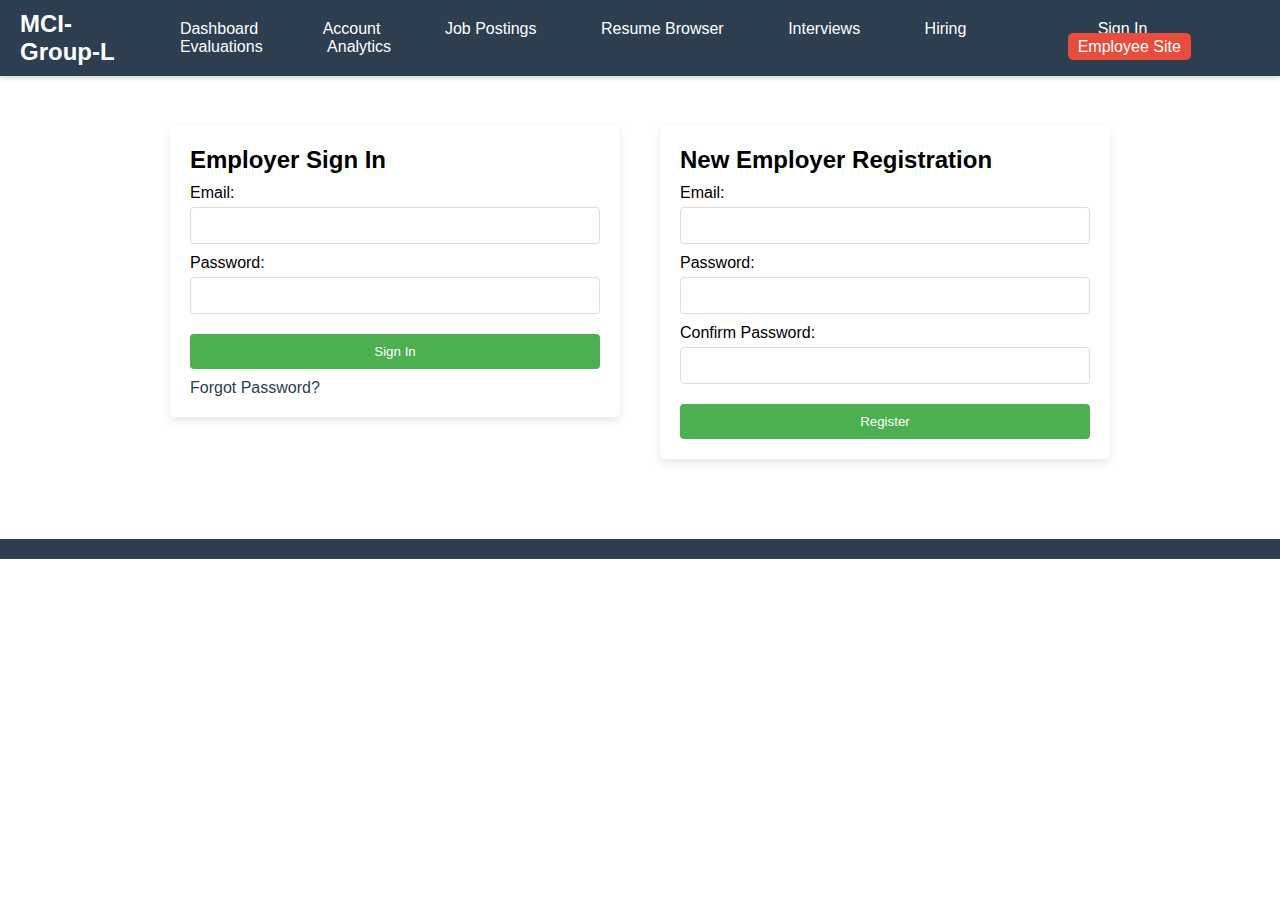
<file: Employer/html/employer-site.html>
<!DOCTYPE html>
<html lang="en">

<head>
    <meta charset="UTF-8">
    <meta name="viewport" content="width=device-width, initial-scale=1.0">
    <link rel="stylesheet" href="../css/employer-site.css">
    <link rel="stylesheet" href="../css/header.css">
    <title>Employer Site - 招聘平台</title>
</head>

<body>
    <div class="header">
        <div class="logo">MCI-Group-L</div>
        <div class="menu">
            <a href="#" class="active">Dashboard</a>
            <a href="#">Account</a>
            <a href="#">Job Postings</a>
            <a href="#">Resume Browser</a>
            <a href="#">Interviews</a>
            <a href="#">Hiring</a>
            <a href="#">Evaluations</a>
            <a href="#">Analytics</a>
        </div>
        <div class="user-actions">
            <a href="signIn.html">Sign In</a>
            <a href="employer-site.html" class="employer-link">Employee Site</a>
        </div>
    </div>


    <div class="employer-container">
        <section class="auth-section">
            <div class="signin-area">
                <h2>Employer Sign In</h2>
                <form class="auth-form">
                    <!-- Sign In Form -->
                    <label for="employer-email">Email:</label>
                    <input type="email" id="employer-email" name="employer-email" required>

                    <label for="employer-password">Password:</label>
                    <input type="password" id="employer-password" name="employer-password" required>

                    <button type="submit" class="btn">Sign In</button>

                    <a href="#" class="forgot-password">Forgot Password?</a>
                </form>
            </div>

            <div class="register-area">
                <h2>New Employer Registration</h2>
                <form class="auth-form">
                    <!-- Registration Form -->
                    <label for="new-employer-email">Email:</label>
                    <input type="email" id="new-employer-email" name="new-employer-email" required>

                    <label for="new-employer-password">Password:</label>
                    <input type="password" id="new-employer-password" name="new-employer-password" required>

                    <label for="confirm-password">Confirm Password:</label>
                    <input type="password" id="confirm-password" name="confirm-password" required>
                    <button type="submit" class="btn">Register</button>
                </form>
            </div>
        </section>

    </div>
    <div class="footer">
        <!-- Footer content here -->
    </div>
    <script>
        // JavaScript for handling form submission, modal popups, validation, etc.
    </script>
</body>

</html>
</file>
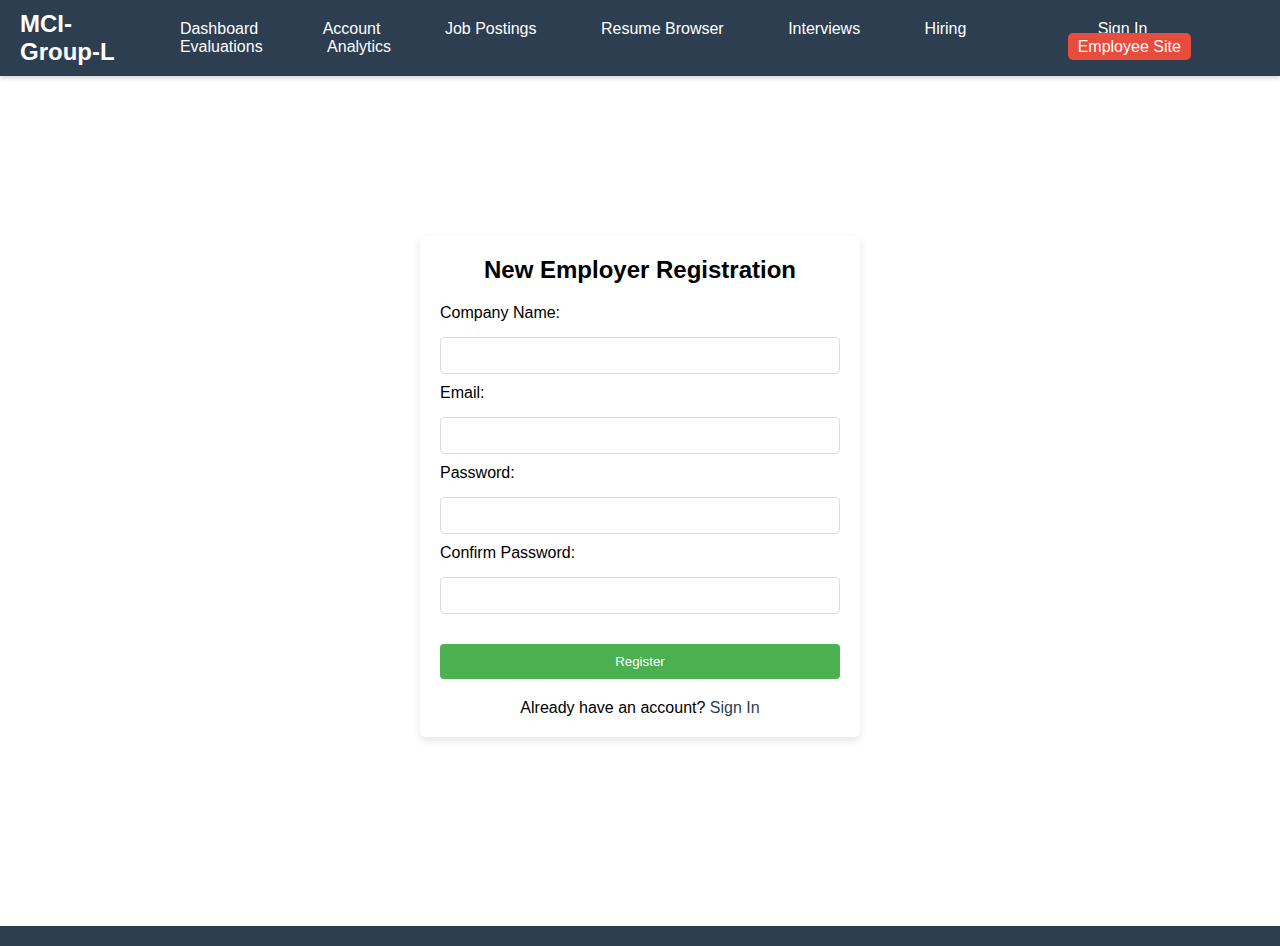
<file: Employer/html/NewEmployerRegistration.html>
<!DOCTYPE html>
<html lang="en">

<head>
    <meta charset="UTF-8">
    <meta name="viewport" content="width=device-width, initial-scale=1.0">
    <link rel="stylesheet" href="../css/NewEmployerRegistration.css">
    <link rel="stylesheet" href="../css/header.css">
    <title>New Employer Registration - 招聘平台</title>
</head>

<body>

    <div class="header">
        <div class="logo">MCI-Group-L</div>
        <div class="menu">
            <a href="#" class="active">Dashboard</a>
            <a href="#">Account</a>
            <a href="#">Job Postings</a>
            <a href="#">Resume Browser</a>
            <a href="#">Interviews</a>
            <a href="#">Hiring</a>
            <a href="#">Evaluations</a>
            <a href="#">Analytics</a>
        </div>
        <div class="user-actions">
            <a href="signIn.html">Sign In</a>
            <a href="employer-site.html" class="employer-link">Employee Site</a>
        </div>
    </div>


    <div class="registration-section">
        <div class="registration-box">
            <h2>New Employer Registration</h2>
            <form id="employer-registration-form">
                <label for="company-name">Company Name:</label>
                <input type="text" id="company-name" name="company-name" required>

                <label for="employer-email">Email:</label>
                <input type="email" id="employer-email" name="employer-email" required>

                <label for="employer-password">Password:</label>
                <input type="password" id="employer-password" name="employer-password" required>

                <label for="confirm-password">Confirm Password:</label>
                <input type="password" id="confirm-password" name="confirm-password" required>

                <button type="submit" class="btn">Register</button>
            </form>
            <p>Already have an account? <a href="signIn.html" class="sign-in-link">Sign In</a></p>
        </div>
    </div>

    <div class="footer">
        <!-- Footer content here -->
    </div>

    <script>
        // JavaScript for handling form submission and validation
    </script>

</body>

</html>
</file>
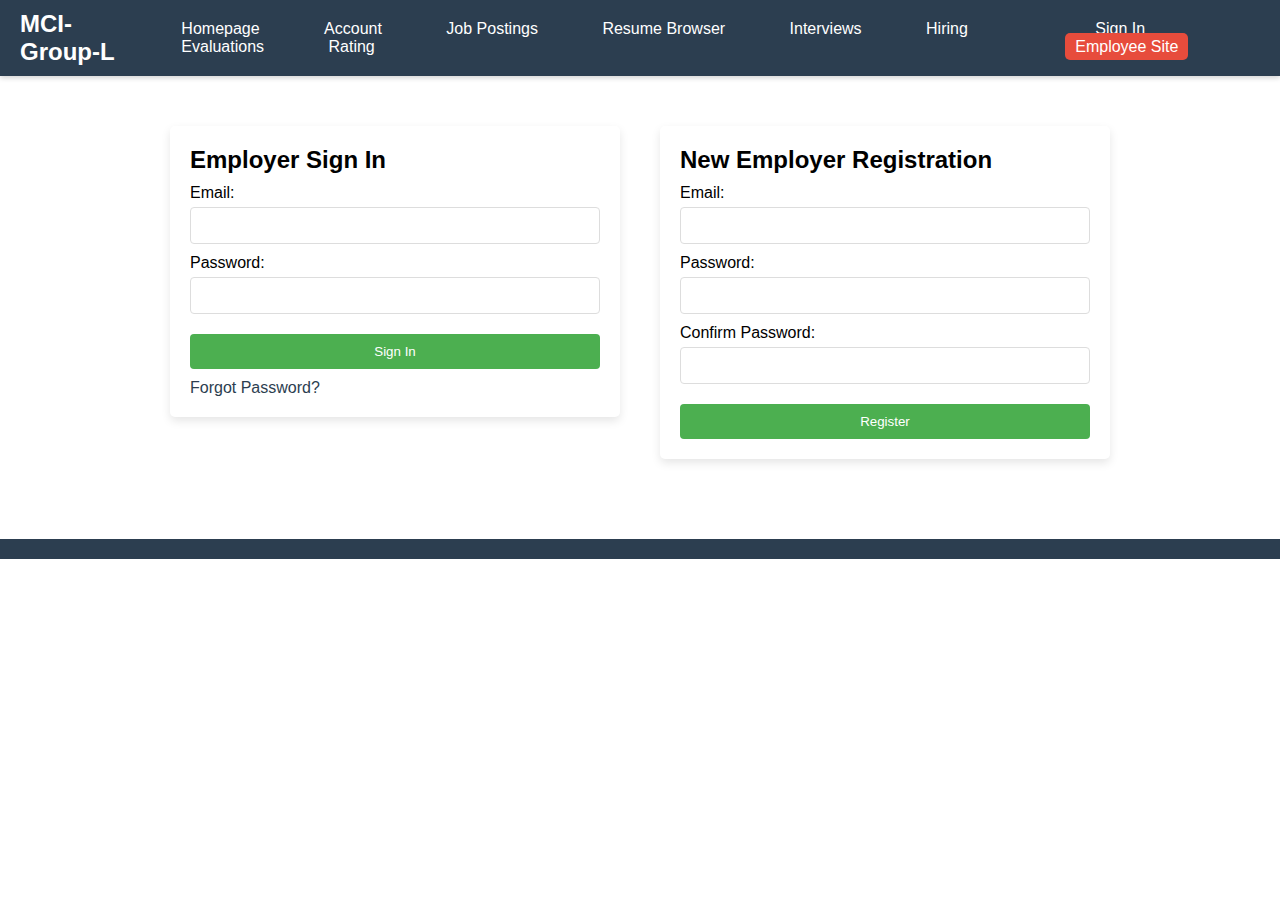
<file: java_project/MCI17/src/main/resources/static/html/employer-site.html>
<!DOCTYPE html>
<html lang="en">

<head>
    <meta charset="UTF-8">
    <meta name="viewport" content="width=device-width, initial-scale=1.0">
    <link rel="stylesheet" href="../css/employer-site.css">
    <link rel="stylesheet" href="../css/header.css">
    <title>Employer Site - 招聘平台</title>
</head>

<body>
    <div class="header">
        <div class="logo">MCI-Group-L</div>
        <div class="menu">
            <a href="/" class="active">Homepage</a>
            <a href="#">Account</a>
            <a href="job-postings.html">Job Postings</a>
            <a href="resume-browser.html">Resume Browser</a>
            <a href="#">Interviews</a>
            <a href="#">Hiring</a>
            <a href="#">Evaluations</a>
            <a href="#">Rating</a>
        </div>
        <div class="user-actions">
            <a href="signIn.html">Sign In</a>
            <a href="employer-site.html" class="employer-link">Employee Site</a>
        </div>
    </div>


    <div class="employer-container">
        <section class="auth-section">
            <div class="signin-area">
                <h2>Employer Sign In</h2>
                <form class="auth-form">
                    <!-- Sign In Form -->
                    <label for="employer-email">Email:</label>
                    <input type="email" id="employer-email" name="employer-email" required>

                    <label for="employer-password">Password:</label>
                    <input type="password" id="employer-password" name="employer-password" required>

                    <button type="submit" class="btn">Sign In</button>

                    <a href="#" class="forgot-password">Forgot Password?</a>
                </form>
            </div>

            <div class="register-area">
                <h2>New Employer Registration</h2>
                <form class="auth-form">
                    <!-- Registration Form -->
                    <label for="new-employer-email">Email:</label>
                    <input type="email" id="new-employer-email" name="new-employer-email" required>

                    <label for="new-employer-password">Password:</label>
                    <input type="password" id="new-employer-password" name="new-employer-password" required>

                    <label for="confirm-password">Confirm Password:</label>
                    <input type="password" id="confirm-password" name="confirm-password" required>
                    <button type="submit" class="btn">Register</button>
                </form>
            </div>
        </section>

    </div>
    <div class="footer">
        <!-- Footer content here -->
    </div>
    <script>
        // JavaScript for handling form submission, modal popups, validation, etc.
    </script>
</body>

</html>
</file>
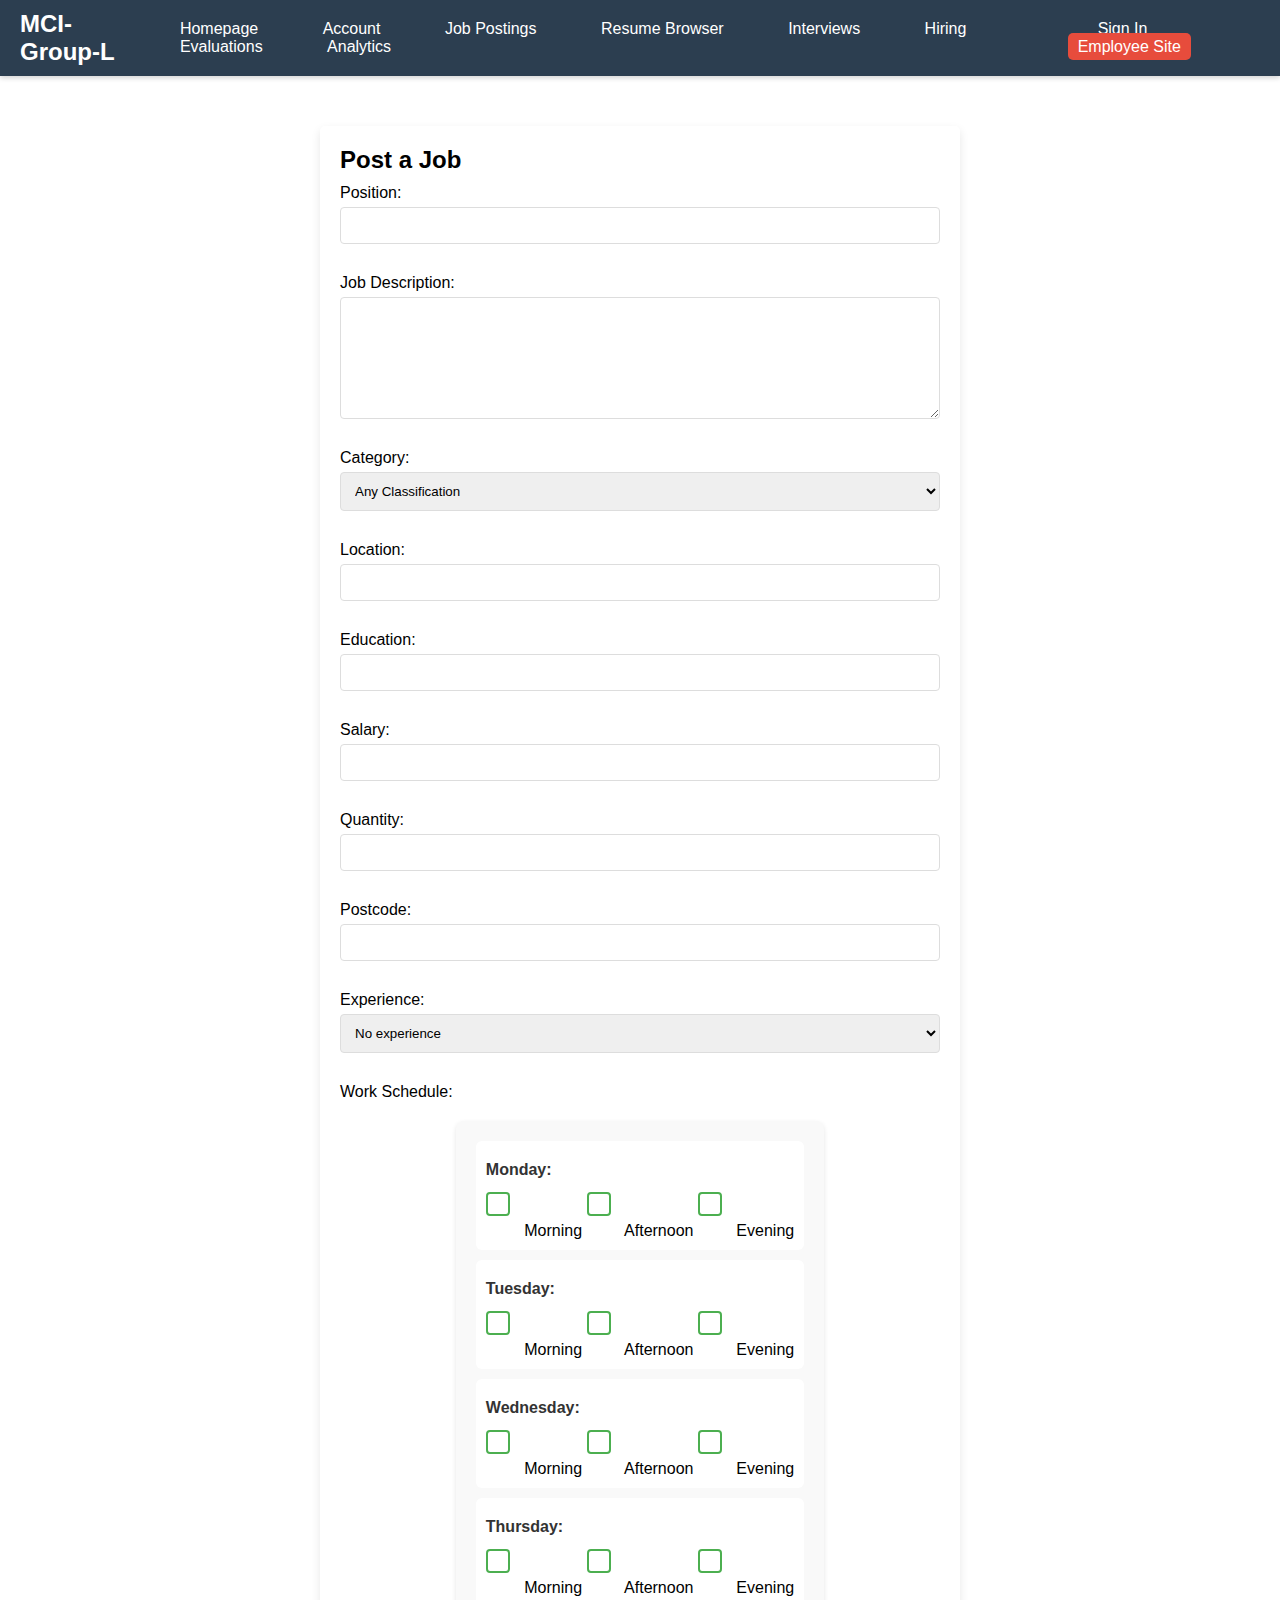
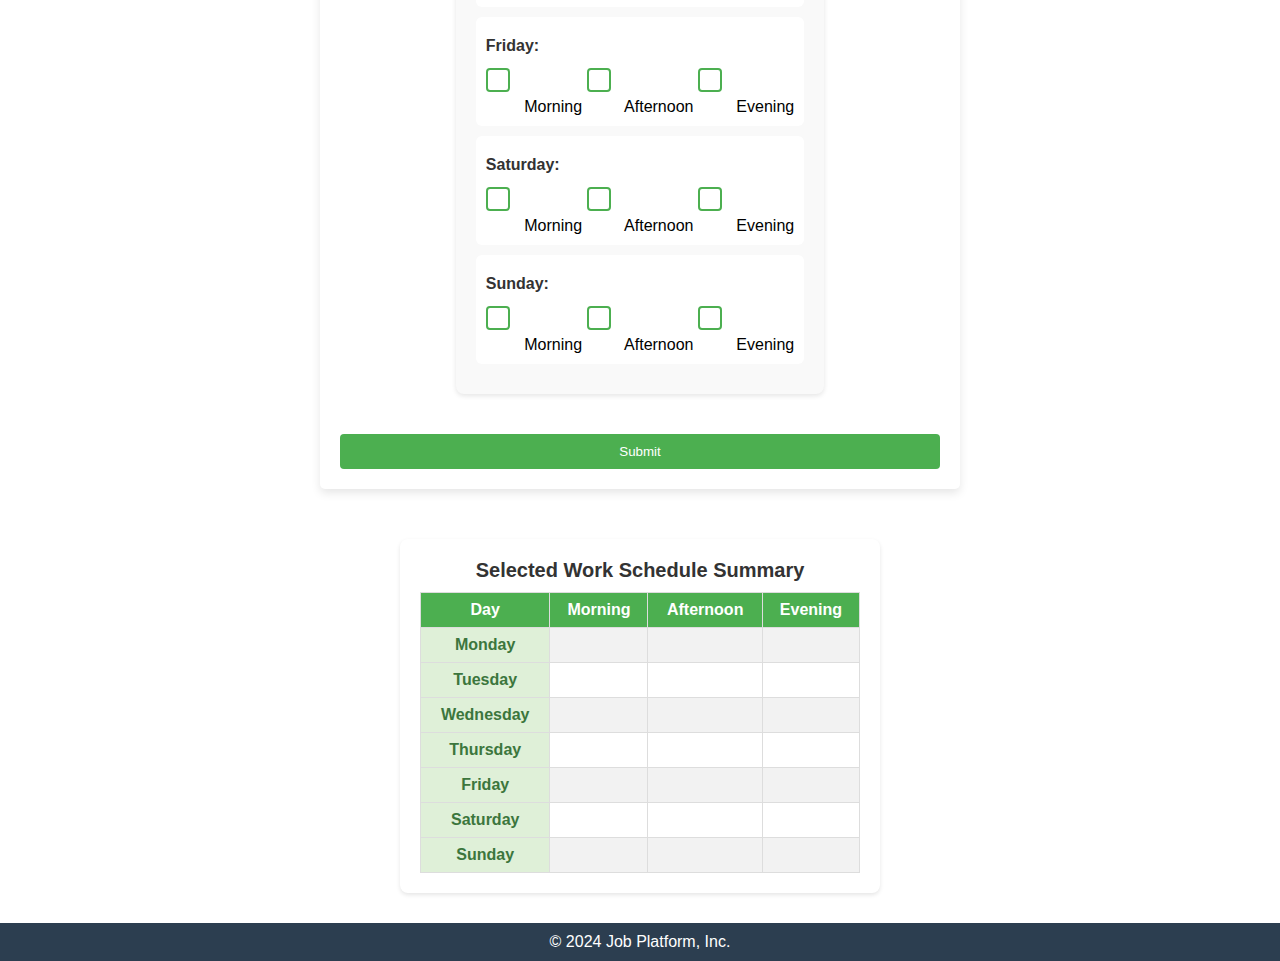
<file: java_project/MCI17/src/main/resources/static/html/job-postings.html>
<!DOCTYPE html>
<html lang="en">
<head>
    <meta charset="UTF-8">
    <meta name="viewport" content="width=device-width, initial-scale=1.0">
    <link rel="stylesheet" href="../css/job-postings.css">
    <link rel="stylesheet" href="../css/header.css">
    <title>Job Postings</title>
</head>
<body>

<div class="header">
    <div class="logo">MCI-Group-L</div>
    <div class="menu">
        <a href="/" class="active">Homepage</a>
        <a href="#">Account</a>
        <a href="job-postings.html">Job Postings</a>
        <a href="resume-browser.html">Resume Browser</a>
        <a href="#">Interviews</a>
        <a href="#">Hiring</a>
        <a href="#">Evaluations</a>
        <a href="#">Analytics</a>
    </div>
    <div class="user-actions">
        <a href="signIn.html">Sign In</a>
        <a href="employer-site.html" class="employer-link">Employee Site</a>
    </div>
</div>


<div class="job-posting-container">
    <h2>Post a Job</h2>
    <form class="job-posting-form">
        <label for="position">Position:</label>
        <input type="text" id="position" name="position" required>

        <label for="description">Job Description:</label>
        <textarea id="description" name="description" required></textarea>

        <label for="category">Category:</label>
        <select id="category" name="category">
            <option value="0">Any Classification</option>
            <option value="bartender">Bartender (酒保)</option>
            <option value="waitstaff">Wait Staff (服务员)</option>
            <option value="retailassistant">Retail Assistant (零售助理)</option>
            <option value="barista">Barista (咖啡师)</option>
            <option value="deliverydriver">Delivery Driver (送货司机)</option>
            <option value="tutor">Tutor (家教)</option>
            <option value="cleaner">Cleaner (清洁工)</option>
            <option value="receptionist">Receptionist (接待员)</option>
            <option value="cashier">Cashier (收银员)</option>
            <option value="cookassistant">Cook Assistant (厨师助理)</option>
            <option value="warehouseworker">Warehouse Worker (仓库工人)</option>
            <option value="petwalker">Pet Walker (遛狗人员)</option>
            <option value="babysitter">Babysitter (保姆)</option>
            <option value="gymassistant">Gym Assistant (健身房助理)</option>
            <option value="housekeeper">Housekeeper (管家)</option>
            <option value="securityguard">Security Guard (保安)</option>
            <option value="eventstaff">Event Staff (活动员工)</option>
            <option value="promoter">Promoter (推销员)</option>
            <option value="translator">Translator (翻译)</option>
            <option value="beautician">Beautician (美容师)</option>
            <option value="other">Other (其他)</option>
        </select>

        <label for="location">Location:</label>
        <input type="text" id="location" name="location" required>

        <label for="education">Education:</label>
        <input type="text" id="education" name="education" required>

        <label for="salary">Salary:</label>
        <input type="number" id="salary" name="salary" required>

        <label for="quantity">Quantity:</label>
        <input type="number" id="quantity" name="quantity" required>

        <label for="postcode">Postcode:</label>
        <input type="number" id="postcode" name="postcode" required>

        <label for="experience">Experience:</label>
        <select id="experience" name="experience">
            <option value="none">No experience</option>
            <option value="1">0.5+ years</option>
            <option value="1">1+ years</option>
            <option value="2">2+ years</option>
            <option value="5">5+ years</option>
        </select>

        <!-- Added timetable fields -->
        <label>Work Schedule:</label>
        <div class="work-schedule">
            <div class="day">
                <label>Monday:</label>
                <input type="checkbox" name="monday_morning"> Morning
                <input type="checkbox" name="monday_afternoon"> Afternoon
                <input type="checkbox" name="monday_evening"> Evening
            </div>
            <div class="day">
                <label>Tuesday:</label>
                <input type="checkbox" name="tuesday_morning"> Morning
                <input type="checkbox" name="tuesday_afternoon"> Afternoon
                <input type="checkbox" name="tuesday_evening"> Evening
            </div>
            <div class="day">
                <label>Wednesday:</label>
                <input type="checkbox" name="wednesday_morning"> Morning
                <input type="checkbox" name="wednesday_afternoon"> Afternoon
                <input type="checkbox" name="wednesday_evening"> Evening
            </div>
            <div class="day">
                <label>Thursday:</label>
                <input type="checkbox" name="thursday_morning"> Morning
                <input type="checkbox" name="thursday_afternoon"> Afternoon
                <input type="checkbox" name="thursday_evening"> Evening
            </div>
            <div class="day">
                <label>Friday:</label>
                <input type="checkbox" name="friday_morning"> Morning
                <input type="checkbox" name="friday_afternoon"> Afternoon
                <input type="checkbox" name="friday_evening"> Evening
            </div>
            <div class="day">
                <label>Saturday:</label>
                <input type="checkbox" name="saturday_morning"> Morning
                <input type="checkbox" name="saturday_afternoon"> Afternoon
                <input type="checkbox" name="saturday_evening"> Evening
            </div>
            <div class="day">
                <label>Sunday:</label>
                <input type="checkbox" name="sunday_morning"> Morning
                <input type="checkbox" name="sunday_afternoon"> Afternoon
                <input type="checkbox" name="sunday_evening"> Evening
            </div>
        </div>

        <button type="submit" class="btn">Submit</button>
    </form>
</div>


<!-- Existing Work Schedule section -->
<!-- ... -->

<!-- Summary Table -->
<div class="summary-container">
    <h3>Selected Work Schedule Summary</h3>
    <table id="schedule-summary" border="1">
        <thead>
        <tr>
            <th>Day</th>
            <th>Morning</th>
            <th>Afternoon</th>
            <th>Evening</th>
        </tr>
        </thead>
        <tbody>
        <!-- This will be populated using JavaScript -->
        </tbody>
    </table>
</div>

<script>
    // Select all checkboxes
    const checkboxes = document.querySelectorAll('.work-schedule input[type="checkbox"]');
    const summaryTableBody = document.querySelector('#schedule-summary tbody');

    // Function to update the summary table
    function updateSummary() {
        // Clear the table first
        summaryTableBody.innerHTML = '';

        // Object to hold the summary data
        const summaryData = {};

        // Iterate over checkboxes to gather data
        checkboxes.forEach(checkbox => {
            const [day, time] = checkbox.name.split('_'); // Assuming the name is in 'monday_morning' format
            if (!summaryData[day]) {
                summaryData[day] = {
                    morning: false,
                    afternoon: false,
                    evening: false
                };
            }
            if (checkbox.checked) {
                summaryData[day][time] = true;
            }
        });

        // Create table rows based on the summary data
        for (const [day, times] of Object.entries(summaryData)) {
            const row = document.createElement('tr');
            row.innerHTML = `
            <td>${day.charAt(0).toUpperCase() + day.slice(1)}</td>
            <td>${times.morning ? '✔' : ''}</td>
            <td>${times.afternoon ? '✔' : ''}</td>
            <td>${times.evening ? '✔' : ''}</td>
        `;
            summaryTableBody.appendChild(row);
        }
    }

    // Event listener for checkbox changes
    checkboxes.forEach(checkbox => {
        checkbox.addEventListener('change', updateSummary);
    });

    // Initial update on page load
    updateSummary();
</script>




<div class="footer">
    <p>© 2024 Job Platform, Inc.</p>
</div>

</body>
</html>
</file>
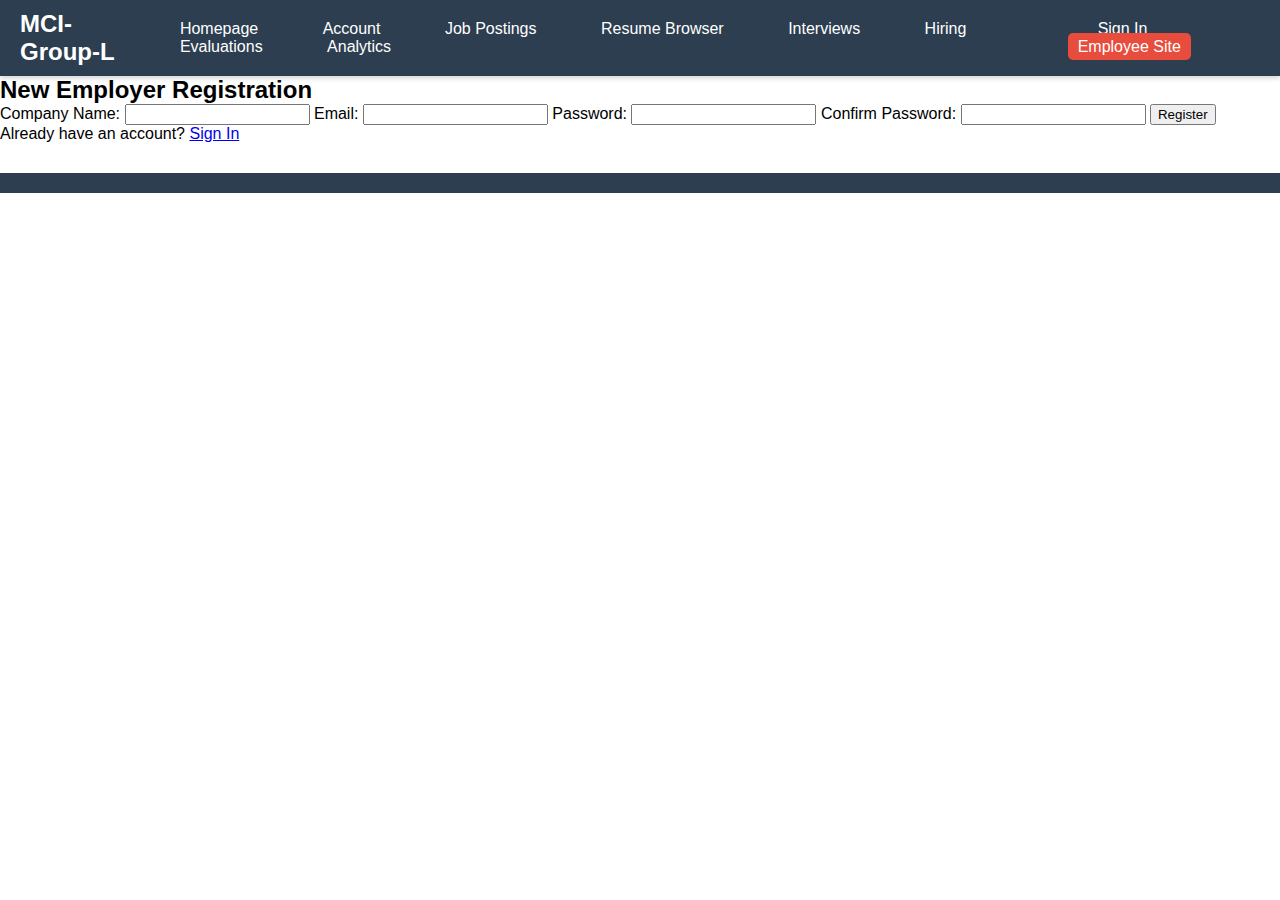
<file: java_project/MCI17/src/main/resources/static/html/NewEmployerRegistration.html>
<!DOCTYPE html>
<html lang="en">

<head>
    <meta charset="UTF-8">
    <meta name="viewport" content="width=device-width, initial-scale=1.0">
    <link rel="stylesheet" href="../css/NewEmployerRegistration.css">
    <link rel="stylesheet" href="../css/header.css">
    <title>New Employer Registration - 招聘平台</title>
</head>

<body>

    <div class="header">
        <div class="logo">MCI-Group-L</div>
        <div class="menu">
            <a href="/" class="active">Homepage</a>
            <a href="#">Account</a>
            <a href="job-postings.html">Job Postings</a>
            <a href="resume-browser.html">Resume Browser</a>
            <a href="#">Interviews</a>
            <a href="#">Hiring</a>
            <a href="#">Evaluations</a>
            <a href="#">Analytics</a>
        </div>
        <div class="user-actions">
            <a href="signIn.html">Sign In</a>
            <a href="employer-site.html" class="employer-link">Employee Site</a>
        </div>
    </div>


    <div class="registration-section">
        <div class="registration-box">
            <h2>New Employer Registration</h2>
            <form id="employer-registration-form">
                <label for="company-name">Company Name:</label>
                <input type="text" id="company-name" name="company-name" required>

                <label for="employer-email">Email:</label>
                <input type="email" id="employer-email" name="employer-email" required>

                <label for="employer-password">Password:</label>
                <input type="password" id="employer-password" name="employer-password" required>

                <label for="confirm-password">Confirm Password:</label>
                <input type="password" id="confirm-password" name="confirm-password" required>

                <button type="submit" class="btn">Register</button>
            </form>
            <p>Already have an account? <a href="signIn.html" class="sign-in-link">Sign In</a></p>
        </div>
    </div>

    <div class="footer">
        <!-- Footer content here -->
    </div>

    <script>
        // JavaScript for handling form submission and validation
    </script>

</body>

</html>
</file>
<file: Employer/css/employer-site.css>
.employer-container {
    display: flex;
    justify-content: center;
    padding: 50px 0;
}

.auth-section {
    width: 100%;
    max-width: 960px;
    display: flex;
    justify-content: space-around;
    align-items: flex-start;
    gap: 20px; /* Provides space between sign-in and registration areas */
}

.signin-area, .register-area {
    flex: 1;
    padding: 20px;
    background: #fff;
    box-shadow: 0 4px 10px rgba(0,0,0,0.1);
    border-radius: 5px;
    margin: 0 10px;
}

.auth-form {
    display: flex;
    flex-direction: column;
}

.auth-form label {
    margin-top: 10px;
}

.auth-form input {
    padding: 10px;
    margin-top: 5px;
    border: 1px solid #ddd;
    border-radius: 4px;
}

.btn {
    background-color: #4CAF50;
    color: white;
    padding: 10px;
    margin-top: 20px;
    border: none;
    border-radius: 4px;
    cursor: pointer;
}

.btn:hover {
    background-color: #45a049;
}

.forgot-password {
    color: #2c3e50;
    text-decoration: none;
    margin-top: 10px;
    display: inline-block;
}

.forgot-password:hover {
    text-decoration: underline;
}

/* You can add more styles for header, footer, and other elements as needed */
</file>
<file: Employer/css/header.css>
body, h1, h2, h3, p, a {
    margin: 0;
    padding: 0;
    font-family: Arial, sans-serif;
}

.header {
    background-color: #2c3e50;
    color: white;
    display: flex;
    justify-content: space-between;
    padding: 10px 20px;
    align-items: center; /* 确保子元素垂直居中 */

    list-style: none;
    margin: 0px;
    box-shadow: 0 2px 5px lightgrey;
    overflow: hidden;
}

.header .logo {
    font-size: 24px;
    font-weight: bold;
}

.header .menu a, .header .user-actions a {
    text-decoration: none;
    color: white;
    margin-left: 20px;

    padding: 10px 20px;
    align-items: center; /* 垂直居中文本 */
    height: 100%; /* 使链接高度与父元素一致 */
}

.header .user-actions .employer-link {
    background-color: #e74c3c;
    padding: 5px 10px;
    border-radius: 5px;
    margin-left: 10px;
}

.header .menu a, .header .user-actions a {
    text-decoration: none;
    color: white;
    margin-left: 20px;
    padding: 10px 20px;
    /* display: flex;  *//* Using flex to center the content */
    align-items: center; /* Centering content vertically */
    height: 100%;
    transition: background-color 0.3s; /* Smooth transition for hover effect */
}

.header .menu a:hover, .header .menu a:focus,
.header .user-actions a:hover, .header .user-actions a:focus {
    background-color: #111; /* Darker background on hover and focus */
}

.header .user-actions .employer-link:hover,
.header .user-actions .employer-link:focus {
    background-color: #c0392b; /* Slightly darker red for the employer link */
    text-decoration: none; /* Ensures text-decoration doesn't change on hover/focus */
}



.search-section {
    background-color: #483d8b; /* Dark blue background */
    padding: 30px 20px;
    text-align: center;
}

.search-box {
    background-color: white;
    padding: 10px;
    border-radius: 5px;
    display: inline-flex;
    box-shadow: 0px 8px 16px 0px rgba(0,0,0,0.2);
}

.search-box input[type=text], .search-box select {
    border: none;
    margin-right: 10px;
    padding: 10px;
    border-radius: 5px;
}

.search-box button {
    background-color: #e74c3c; /* Seek button color */
    color: white;
    border: none;
    padding: 10px 20px;
    cursor: pointer;
    border-radius: 5px;
}

.extra-options a {
    text-decoration: none;
    color: white;
    display: block;
    margin-top: 10px;
}

.main-content {
    padding: 20px;
    background-color: #f8f8f8; /* Light grey background */
}

.footer {
    background-color: #2c3e50;
    color: white;
    text-align: center;
    padding: 10px 0;
    margin-top: 30px;
}

/* Responsive adjustments might be needed here */
</file>
<file: Employer/css/NewEmployerRegistration.css>
/* ... existing styles ... */

.registration-section {
    display: flex;
    justify-content: center;
    align-items: center; /* Center vertically */
    min-height: 80vh; /* Adjust the height as needed */
    padding: 50px 0;
}

.registration-box {
    width: 100%;
    max-width: 400px;
    background: #fff;
    padding: 20px;
    margin: 20px;
    box-shadow: 0 4px 8px rgba(0,0,0,0.1);
    border-radius: 5px;
}

.registration-box h2 {
    text-align: center;
    margin-bottom: 20px;
}

#employer-registration-form {
    display: flex;
    flex-direction: column;
    gap: 10px; /* Provides consistent space between form fields */
}

#employer-registration-form label {
    margin-bottom: 5px;
}

#employer-registration-form input {
    padding: 10px;
    border: 1px solid #ddd;
    border-radius: 4px;
}

.btn {
    background-color: #4CAF50;
    color: white;
    padding: 10px;
    border: none;
    border-radius: 4px;
    cursor: pointer;
    transition: background-color 0.2s;
    margin-top: 20px; /* Space above the button */
}

.btn:hover {
    background-color: #45a049;
}

.registration-box p {
    text-align: center;
    margin-top: 20px;
}

.sign-in-link {
    color: #2c3e50;
    text-decoration: none;
}

.sign-in-link:hover {
    text-decoration: underline;
}

/* Footer styles if needed */
.footer {
    background-color: #2c3e50;
    color: white;
    text-align: center;
    padding: 10px 0;
}

/* Responsive styles if needed */
@media (max-width: 768px) {
    .registration-section {
        padding: 20px;
    }
    .registration-box {
        margin: 10px;
        padding: 20px;
    }
}
</file>
<file: java_project/MCI17/src/main/resources/static/css/employer-site.css>
.employer-container {
    display: flex;
    justify-content: center;
    padding: 50px 0;
}

.auth-section {
    width: 100%;
    max-width: 960px;
    display: flex;
    justify-content: space-around;
    align-items: flex-start;
    gap: 20px; /* Provides space between sign-in and registration areas */
}

.signin-area, .register-area {
    flex: 1;
    padding: 20px;
    background: #fff;
    box-shadow: 0 4px 10px rgba(0,0,0,0.1);
    border-radius: 5px;
    margin: 0 10px;
}

.auth-form {
    display: flex;
    flex-direction: column;
}

.auth-form label {
    margin-top: 10px;
}

.auth-form input {
    padding: 10px;
    margin-top: 5px;
    border: 1px solid #ddd;
    border-radius: 4px;
}

.btn {
    background-color: #4CAF50;
    color: white;
    padding: 10px;
    margin-top: 20px;
    border: none;
    border-radius: 4px;
    cursor: pointer;
}

.btn:hover {
    background-color: #45a049;
}

.forgot-password {
    color: #2c3e50;
    text-decoration: none;
    margin-top: 10px;
    display: inline-block;
}

.forgot-password:hover {
    text-decoration: underline;
}

/* You can add more styles for header, footer, and other elements as needed */
</file>
<file: java_project/MCI17/src/main/resources/static/css/header.css>
body, h1, h2, h3, p, a {
    margin: 0;
    padding: 0;
    font-family: Arial, sans-serif;
}

.header {
    background-color: #2c3e50;
    color: white;
    display: flex;
    justify-content: space-between;
    padding: 10px 20px;
    align-items: center; /* 确保子元素垂直居中 */

    list-style: none;
    margin: 0px;
    box-shadow: 0 2px 5px lightgrey;
    overflow: hidden;
}

.header .logo {
    font-size: 24px;
    font-weight: bold;
}

.header .menu a, .header .user-actions a {
    text-decoration: none;
    color: white;
    margin-left: 20px;

    padding: 10px 20px;
    align-items: center; /* 垂直居中文本 */
    height: 100%; /* 使链接高度与父元素一致 */
}

.header .user-actions .employer-link {
    background-color: #e74c3c;
    padding: 5px 10px;
    border-radius: 5px;
    margin-left: 10px;
}

.header .menu a, .header .user-actions a {
    text-decoration: none;
    color: white;
    margin-left: 20px;
    padding: 10px 20px;
    /* display: flex;  *//* Using flex to center the content */
    align-items: center; /* Centering content vertically */
    height: 100%;
    transition: background-color 0.3s; /* Smooth transition for hover effect */
}

.header .menu a:hover, .header .menu a:focus,
.header .user-actions a:hover, .header .user-actions a:focus {
    background-color: #111; /* Darker background on hover and focus */
}

.header .user-actions .employer-link:hover,
.header .user-actions .employer-link:focus {
    background-color: #c0392b; /* Slightly darker red for the employer link */
    text-decoration: none; /* Ensures text-decoration doesn't change on hover/focus */
}



.search-section {
    background-color: #483d8b; /* Dark blue background */
    padding: 30px 20px;
    text-align: center;
}

.search-box {
    background-color: white;
    padding: 10px;
    border-radius: 5px;
    display: inline-flex;
    box-shadow: 0px 8px 16px 0px rgba(0,0,0,0.2);
}

.search-box input[type=text], .search-box select {
    border: none;
    margin-right: 10px;
    padding: 10px;
    border-radius: 5px;
}

.search-box button {
    background-color: #e74c3c; /* Seek button color */
    color: white;
    border: none;
    padding: 10px 20px;
    cursor: pointer;
    border-radius: 5px;
}

.extra-options a {
    text-decoration: none;
    color: white;
    display: block;
    margin-top: 10px;
}

.main-content {
    padding: 20px;
    background-color: #f8f8f8; /* Light grey background */
}

.footer {
    background-color: #2c3e50;
    color: white;
    text-align: center;
    padding: 10px 0;
    margin-top: 30px;
}

/* Responsive adjustments might be needed here */
</file>
<file: java_project/MCI17/src/main/resources/static/css/job-postings.css>
body, h1, h2, h3, p, a, label, input, select, textarea, button {
    margin: 0;
    padding: 0;
    font-family: Arial, sans-serif;
}

.job-posting-container {
    width: 100%;
    max-width: 600px;
    margin: 50px auto;
    padding: 20px;
    background: #fff;
    box-shadow: 0 4px 10px rgba(0,0,0,0.1);
    border-radius: 5px;
}

.job-posting-form {
    display: flex;
    flex-direction: column;
}

.job-posting-form h2 {
    text-align: center;
    margin-bottom: 20px;
}

.job-posting-form label {
    margin-top: 10px;
    display: block;
}

.job-posting-form input,
.job-posting-form textarea,
.job-posting-form select {
    padding: 10px;
    margin-top: 5px;
    border: 1px solid #ddd;
    border-radius: 4px;
    margin-bottom: 20px; /* Add space between inputs */
}

.job-posting-form textarea {
    min-height: 100px; /* Better height for text area */
}

.btn {
    background-color: #4CAF50; /* Green background */
    color: white;
    padding: 10px;
    margin-top: 20px;
    border: none;
    border-radius: 4px;
    cursor: pointer;
}

.btn:hover {
    background-color: #45a049; /* Darker green on hover */
}

.footer {
    background-color: #2c3e50; /* Dark footer background */
    color: white;
    text-align: center;
    padding: 10px 0;
    margin-top: 30px;
}






/* Work Schedule Styles */
.work-schedule {
    max-width: 600px;
    margin: 20px auto;
    padding: 20px;
    background: #f9f9f9;
    border-radius: 8px;
    box-shadow: 0 2px 5px rgba(0,0,0,0.1);
}

.work-schedule .day {
    background: #ffffff;
    padding: 10px;
    margin-bottom: 10px;
    border-radius: 6px;
}

.work-schedule .day label {
    font-size: 16px;
    font-weight: 600;
    color: #333;
    margin-bottom: 8px;
    display: block;
}

.work-schedule .day input[type="checkbox"] {
    margin-right: 10px;
}

/* Custom checkbox style */
.work-schedule .day input[type="checkbox"] {
    -webkit-appearance: none;
    -moz-appearance: none;
    appearance: none;
    width: 20px;
    height: 20px;
    background: #fff;
    border: 2px solid #4CAF50;
    border-radius: 4px;
    position: relative;
    cursor: pointer;
}

.work-schedule .day input[type="checkbox"]:after {
    content: '';
    position: absolute;
    top: 2px;
    left: 7px;
    width: 6px;
    height: 11px;
    border: solid #4CAF50;
    border-width: 0 2px 2px 0;
    transform: rotate(45deg);
    opacity: 0;
    transition: opacity 0.2s ease-in-out;
}

.work-schedule .day input[type="checkbox"]:checked:after {
    opacity: 1;
}

/* Hover effect on checkboxes */
.work-schedule .day input[type="checkbox"]:hover {
    background: #e8f5e9;
}

/* Responsive adjustments */
@media (max-width: 768px) {
    .work-schedule {
        padding: 10px;
    }

    .work-schedule .day {
        padding: 8px;
    }

    .work-schedule .day label {
        font-size: 14px;
    }

    .work-schedule .day input[type="checkbox"] {
        width: 18px;
        height: 18px;
        border-width: 2px;
    }
}







/* Styling for the summary table */
.summary-container {
    margin-top: 20px; /* Space from the schedule */
    margin-left: 400px;
    margin-right: 400px;
    padding: 20px;
    background-color: #fff; /* White background for the table */
    box-shadow: 0 2px 4px rgba(0,0,0,0.1); /* Subtle shadow for depth */
    border-radius: 8px; /* Rounded corners */
    overflow: hidden; /* Ensures the border radius clips the content */
}

.summary-container h3 {
    text-align: center;
    margin-bottom: 10px;
    color: #333; /* Darker font color for the title */
    font-size: 1.25em;
}

#schedule-summary {
    width: 100%;
    border-collapse: collapse; /* Collapse borders for a cleaner look */
    margin: 0 auto; /* Center table */
}

#schedule-summary thead {
    background-color: #4CAF50; /* Green header to match buttons */
    color: white;
}

#schedule-summary th,
#schedule-summary td {
    text-align: center;
    padding: 8px; /* Spacing inside cells */
    border: 1px solid #ddd; /* Light border for each cell */
}

#schedule-summary th {
    font-weight: bold;
}

#schedule-summary tbody tr:nth-child(odd) {
    background-color: #f2f2f2; /* Zebra striping for rows */
}

#schedule-summary td:not(:empty) {
    background-color: #dff0d8; /* Light green background for selected timeslots */
    font-weight: bold;
    color: #3c763d; /* Dark green text for contrast */
}

/* Media query for responsive adjustments */
@media (max-width: 768px) {
    .work-schedule .day {
        flex-direction: column;
    }

    .work-schedule .day input[type="checkbox"] {
        margin-bottom: 5px;
    }

    .summary-container {
        margin-top: 20px;
    }

    #schedule-summary th,
    #schedule-summary td {
        padding: 5px; /* Smaller padding on mobile */
    }
}
</file>
<file: java_project/MCI17/src/main/resources/static/css/NewEmployerRegistration.css>
/* Previous CSS styles you provided */

.form-group {
    margin-bottom: 15px;
}

.form-group label {
    display: block;
    margin-bottom: 5px;
}

.form-group input[type="text"],
.form-group input[type="number"],
.form-group input[type="email"],
.form-group textarea,
.form-group select {
    width: 100%;
    padding: 10px;
    margin-bottom: 10px;
    border: 1px solid #ddd;
    border-radius: 5px;
}

.form-group input[type="submit"],
.form-group button {
    width: auto;
    padding: 10px 20px;
    background-color: #483d8b;
    color: white;
    border: none;
    border-radius: 5px;
    cursor: pointer;
}

.form-group button:hover {
    background-color: #6c5ce7;
}

/* Additional responsive styles if needed */
</file>
